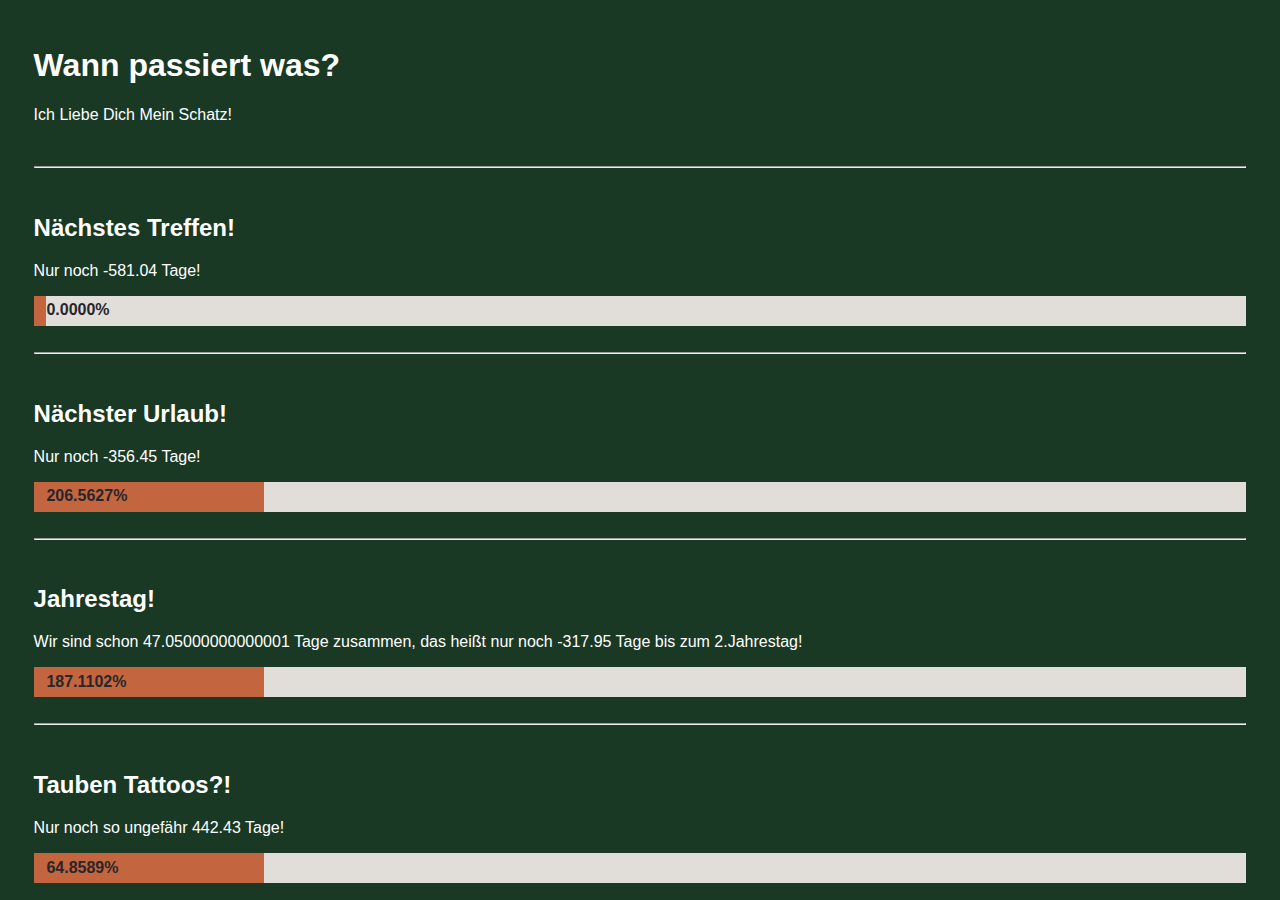
<file: index.html>
<!DOCTYPE html>
<html lang="en">
    <head>
        <meta charset="UTF-8">
        <meta name="viewport" content="width=device-width, initial-scale=1.0">
        <title>Document</title>
        <link rel="stylesheet" href="style.css">
    </head>
    <body>
        <h1>Wann passiert was?</h1>
        <p>Ich Liebe Dich Mein Schatz!</p>
        <br>
        <hr>
        <br>
        <h2>Nächstes Treffen!</h2>
        <p id="zeit1"></p>
        <div id="myProgress">
            <div id="myBar1">
                <p id="prozentNummer1"></p>
            </div>
        </div>
        <br>
        <hr>
        <br>
        <h2>Nächster Urlaub!</h2>
        <p id="zeit2"></p>
        <div id="myProgress">
            <div id="myBar2">
                <p id="prozentNummer2"></p>
            </div>
        </div>
        <br>
        <hr>
        <br>
        <h2>Jahrestag!</h2>
        <p id="zeit3"></p>
        <div id="myProgress">
            <div id="myBar3">
                <p id="prozentNummer3"></p>
            </div>
        </div>
        <br>
        <hr>
        <br>
        
        <h2>Tauben Tattoos?!</h2>
        <p id="zeit4"></p>
        <div id="myProgress">
            <div id="myBar4">
                <p id="prozentNummer4"></p>
            </div>
        </div>

        <!-- <button onclick="move()">Click Me</button>  -->
        <script src="nextMeeting.js"></script>
        <script src="vacation.js"></script>
        <script src="tauben.js"></script>
        <script src="jahrestag.js"></script>

        <script>
            console.log("Hello from script1.js");
        </script>
    </body>
</html>
</file>
<file: style.css>
#myProgress {
    width: 100%;
    background-color: whitesmoke;
    
  }
  body{
    font-family:Arial, Helvetica, sans-serif;
    padding-left: 2vw;
    padding-top: 2vh;
    background-color: #193925;
    color:white;
    padding-right: 2vw;
  }
  #myBar1,#myBar2,#myBar3, #myBar4 {
    width: 1%;
    height: 30px;
    background-color: #c3663f;
  }
  #myProgress{
    background-color: #e1deda;
  }
  #prozentNummer1,#prozentNummer2,#prozentNummer3, #prozentNummer4{
    padding-top: 0.6vh;
    color:rgb(39, 38, 43);
    font-weight: bolder;
    padding-left: 1vw;
  }
</file>
